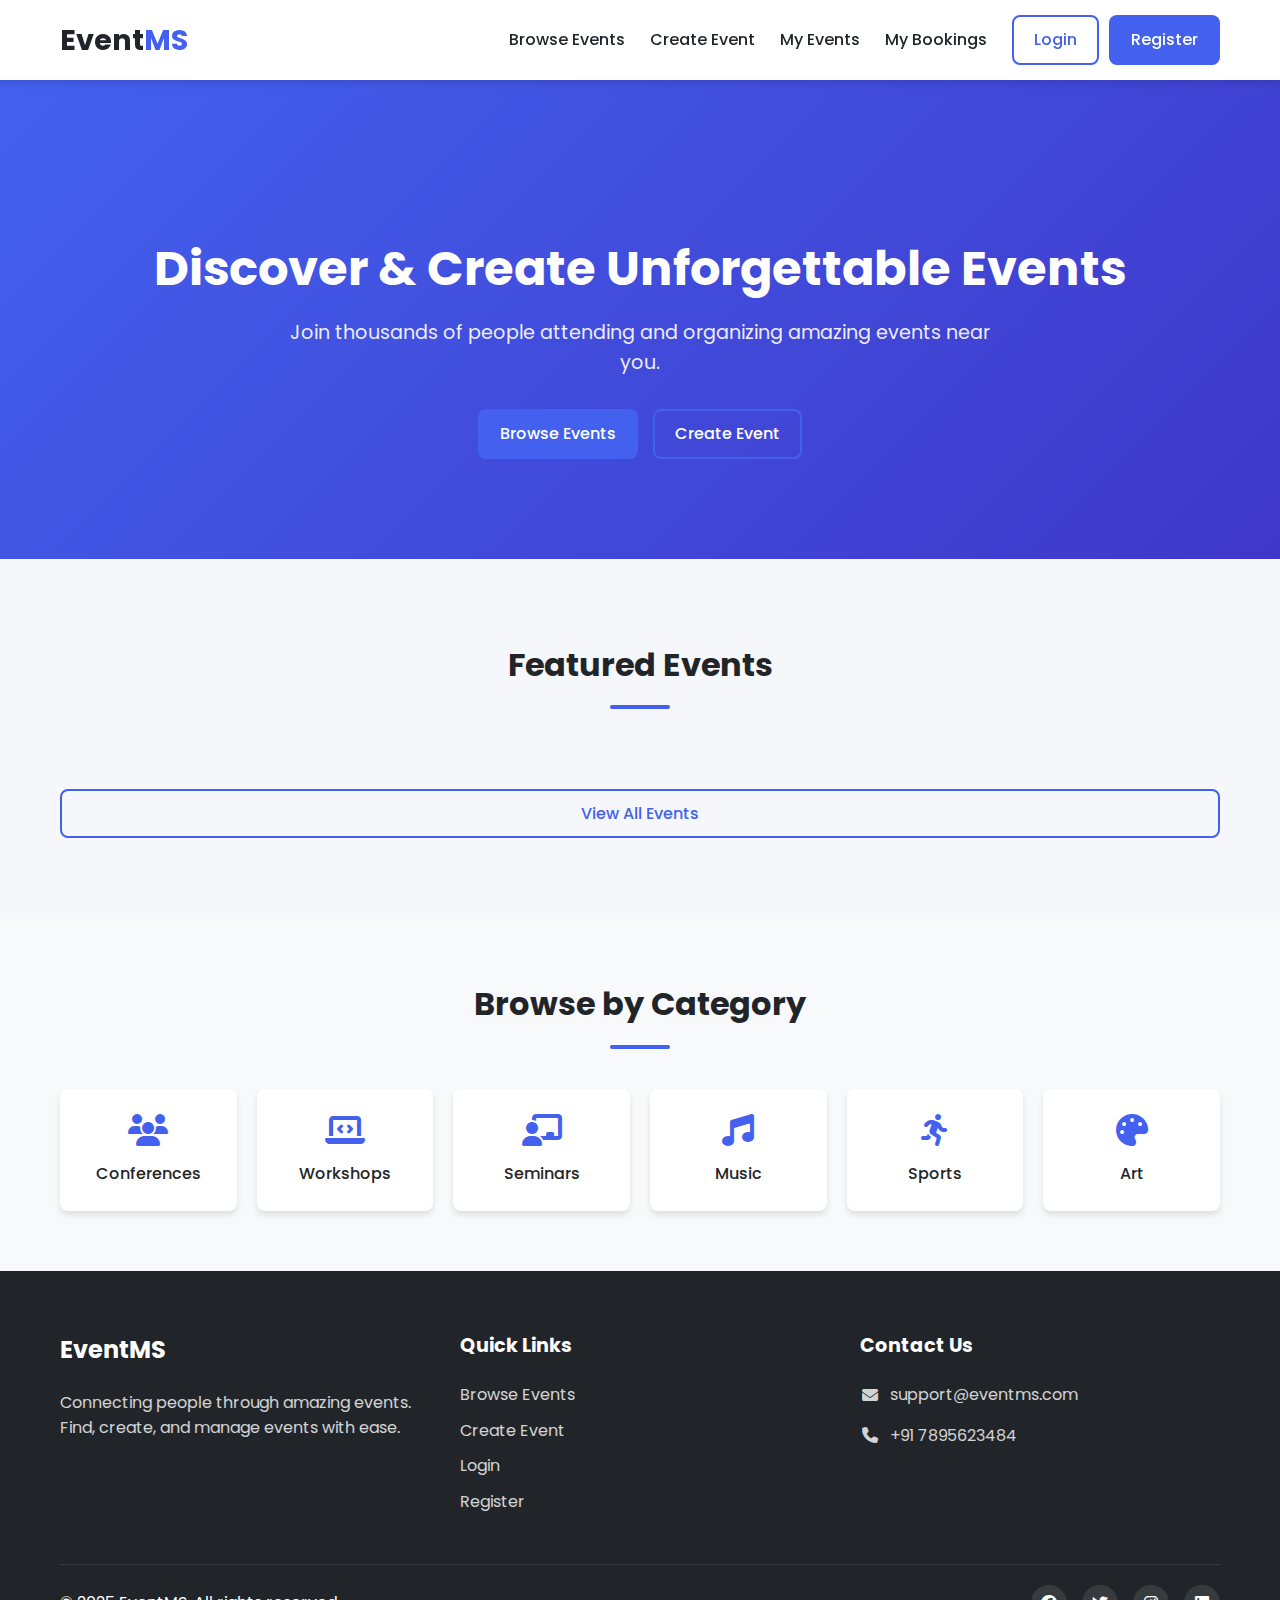
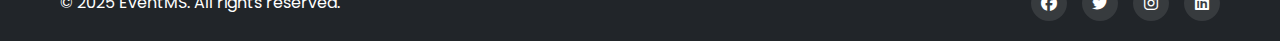
<file: frontend/index.html>
<!DOCTYPE html>
<html lang="en">
  <head>
    <meta charset="UTF-8" />
    <meta name="viewport" content="width=device-width, initial-scale=1.0" />
    <title>EventMS - Discover Amazing Events</title>
    <link
      rel="stylesheet"
      href="https://cdnjs.cloudflare.com/ajax/libs/font-awesome/6.4.0/css/all.min.css"
    />
    <link
      href="https://fonts.googleapis.com/css2?family=Poppins:wght@300;400;500;600;700&display=swap"
      rel="stylesheet"
    />
    <link rel="stylesheet" href="./assests/css/style.css" />
  </head>
  <body>
    <!-- Navigation -->
    <nav class="navbar">
      <div class="container">
        <a href="./index.html" class="logo">Event<span>MS</span></a>
        <div class="nav-links">
          <a href="./events.html">Browse Events</a>
          <a href="create-event.html">Create Event</a>
          <a href="my-events.html">My Events</a>
          <a href="my-bookings.html">My Bookings</a>
          <div class="auth-buttons">
            <a href="login.html" class="btn btn-outline">Login</a>
            <a href="register.html" class="btn btn-primary">Register</a>
          </div>
          <div class="user-dropdown hidden">
            <button class="user-profile">
              <i class="fa-duotone fa-solid fa-user" id="user-avatar"></i>
              <span id="user-name"></span>
              <i class="fas fa-chevron-down"></i>
            </button>
            <div class="dropdown-menu">
              <a href="my-bookings.html">My Bookings</a>
              <a href="my-events.html">My Events</a>
              <a href="#" id="logout-btn">Logout</a>
            </div>
          </div>
        </div>
        <button class="hamburger">
          <i class="fas fa-bars"></i>
        </button>
      </div>
    </nav>

    <!-- Hero Section -->
    <header class="hero">
      <div class="container">
        <div class="hero-content">
          <h1>Discover & Create Unforgettable Events</h1>
          <p>
            Join thousands of people attending and organizing amazing events
            near you.
          </p>
          <div class="hero-buttons">
            <a href="events.html" class="btn btn-primary">Browse Events</a>
            <a href="create-event.html" class="btn btn-outline1"
              >Create Event</a
            >
          </div>
        </div>
      </div>
    </header>

    <!-- Featured Events -->
    <section class="featured-events">
      <div class="container">
        <h2>Featured Events</h2>
        <div class="events-grid" id="featured-events">
          <!-- loaded via JavaScript -->
        </div>
        <a href="events.html" class="btn btn-outline view-all"
          >View All Events</a
        >
      </div>
    </section>

    <!-- Categories -->
    <section class="categories">
      <div class="container">
        <h2>Browse by Category</h2>
        <div class="categories-grid">
          <a href="events.html?category=CONFERENCE" class="category-card">
            <i class="fas fa-users"></i>
            <h3>Conferences</h3>
          </a>
          <a href="events.html?category=WORKSHOP" class="category-card">
            <i class="fas fa-laptop-code"></i>
            <h3>Workshops</h3>
          </a>
          <a href="events.html?category=SEMINAR" class="category-card">
            <i class="fas fa-chalkboard-teacher"></i>
            <h3>Seminars</h3>
          </a>
          <a href="events.html?category=MUSIC" class="category-card">
            <i class="fas fa-music"></i>
            <h3>Music</h3>
          </a>
          <a href="events.html?category=SPORTS" class="category-card">
            <i class="fas fa-running"></i>
            <h3>Sports</h3>
          </a>
          <a href="events.html?category=ART" class="category-card">
            <i class="fas fa-palette"></i>
            <h3>Art</h3>
          </a>
        </div>
      </div>
    </section>

    <!-- Footer -->
    <footer class="footer">
      <div class="container">
        <div class="footer-content">
          <div class="footer-about">
            <h3>EventMS</h3>
            <p>
              Connecting people through amazing events. Find, create, and manage
              events with ease.
            </p>
          </div>
          <div class="footer-links">
            <h3>Quick Links</h3>
            <ul>
              <li><a href="./events.html">Browse Events</a></li>
              <li><a href="./create-event.html">Create Event</a></li>
              <li><a href="./login.html">Login</a></li>
              <li><a href="./register.html">Register</a></li>
            </ul>
          </div>
          <div class="footer-contact">
            <h3>Contact Us</h3>
            <ul>
              <li><i class="fas fa-envelope"></i> support@eventms.com</li>
              <li><i class="fas fa-phone"></i> +91 7895623484</li>
            </ul>
          </div>
        </div>
        <div class="footer-bottom">
          <p>&copy; 2025 EventMS. All rights reserved.</p>
          <div class="social-links">
            <a href="#"><i class="fab fa-facebook"></i></a>
            <a href="#"><i class="fab fa-twitter"></i></a>
            <a href="#"><i class="fab fa-instagram"></i></a>
            <a href="#"><i class="fab fa-linkedin"></i></a>
          </div>
        </div>
      </div>
    </footer>

    <script src="./assests/js/main.js"></script>
    <script src="./assests/js/auth.js"></script>
  </body>
</html>
</file>
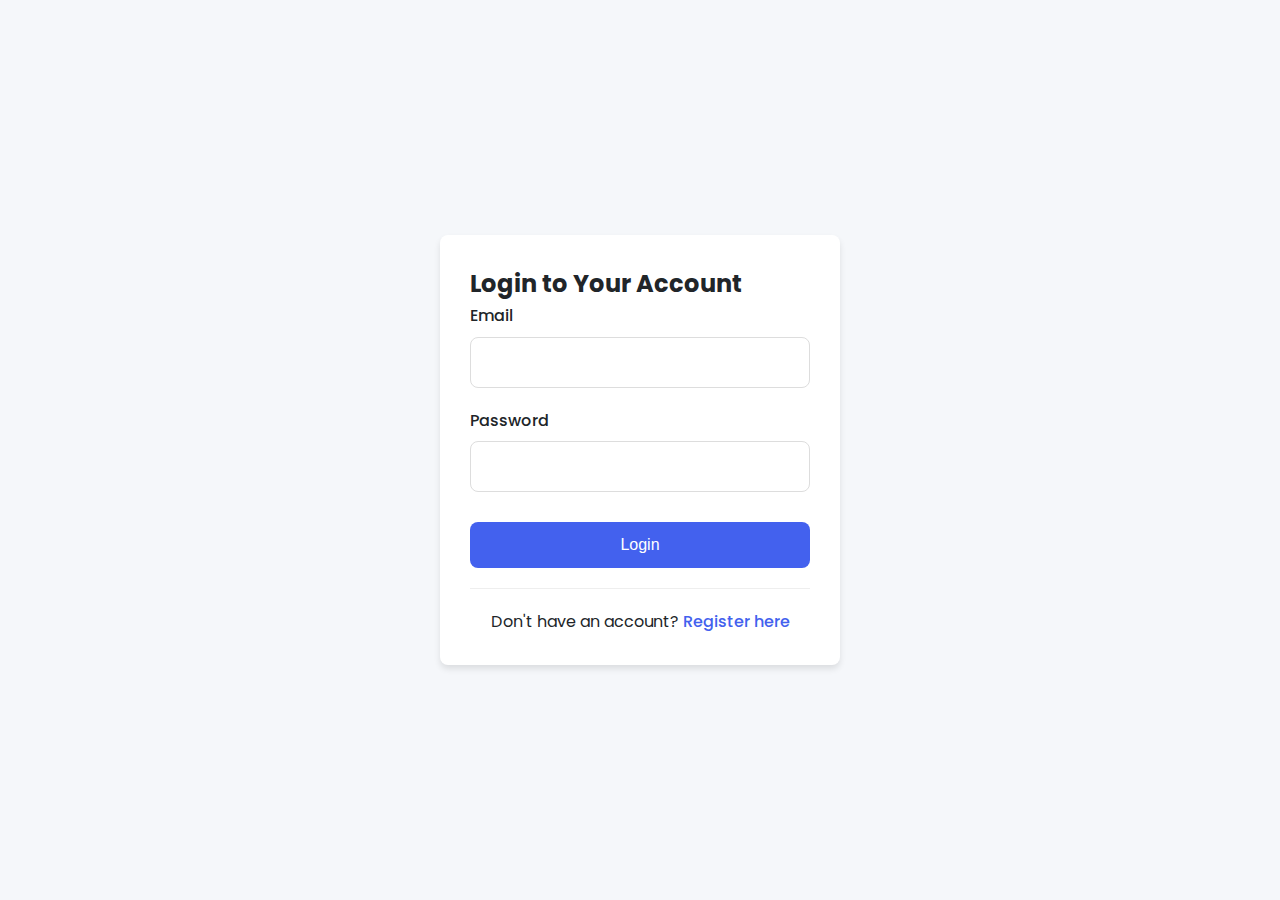
<file: frontend/edit-event.html>
<!DOCTYPE html>
<html lang="en">
  <head>
    <meta charset="UTF-8" />
    <meta name="viewport" content="width=device-width, initial-scale=1.0" />
    <title>Edit Event</title>
    <link rel="stylesheet" href="./assests/css/style.css" />
    <link rel="stylesheet" href="./assests/css/edit-event.css" />
  </head>
  <body>
    <div class="container">
      <h1>Edit Event</h1>
      <form id="editEventForm">
        <div class="form-group">
          <label for="eventTitle">Event Title*</label>
          <input type="text" id="eventTitle" name="title" required />
          <div id="titleError" class="error"></div>
        </div>

        <div class="form-group">
          <label for="eventDescription">Description*</label>
          <textarea
            id="eventDescription"
            name="description"
            rows="4"
            required
          ></textarea>
          <div id="descriptionError" class="error"></div>
        </div>

        <div class="form-group">
          <label for="eventCategory">Category*</label>
          <select id="eventCategory" name="category" required>
            <option value="">Select a category</option>
            <option value="CONCERT">Concert</option>
            <option value="CONFERENCE">Conference</option>
            <option value="WORKSHOP">Workshop</option>
            <option value="SPORTS">Sports</option>
            <option value="OTHER">Other</option>
          </select>
          <div id="categoryError" class="error"></div>
        </div>

        <div class="form-group">
          <label for="eventDateTime">Date and Time*</label>
          <input
            type="datetime-local"
            id="eventDateTime"
            name="dateTime"
            required
          />
          <div id="dateTimeError" class="error"></div>
        </div>

        <div class="form-group">
          <label for="eventLocation">Location*</label>
          <input type="text" id="eventLocation" name="location" required />
          <div id="locationError" class="error"></div>
        </div>

        <div class="form-group">
          <label for="eventMaxSlots">Maximum Attendees*</label>
          <input
            type="number"
            id="eventMaxSlots"
            name="maxSlots"
            min="1"
            required
          />
          <div id="maxSlotsError" class="error"></div>
        </div>

        <div class="form-actions">
          <button type="submit" id="submitBtn">Update Event</button>
          <button type="button" id="cancelBtn" class="cancel-button">
            Cancel
          </button>
        </div>
      </form>
    </div>

    <script src="./assests/js/edit-event.js"></script>
  </body>
</html>
</file>
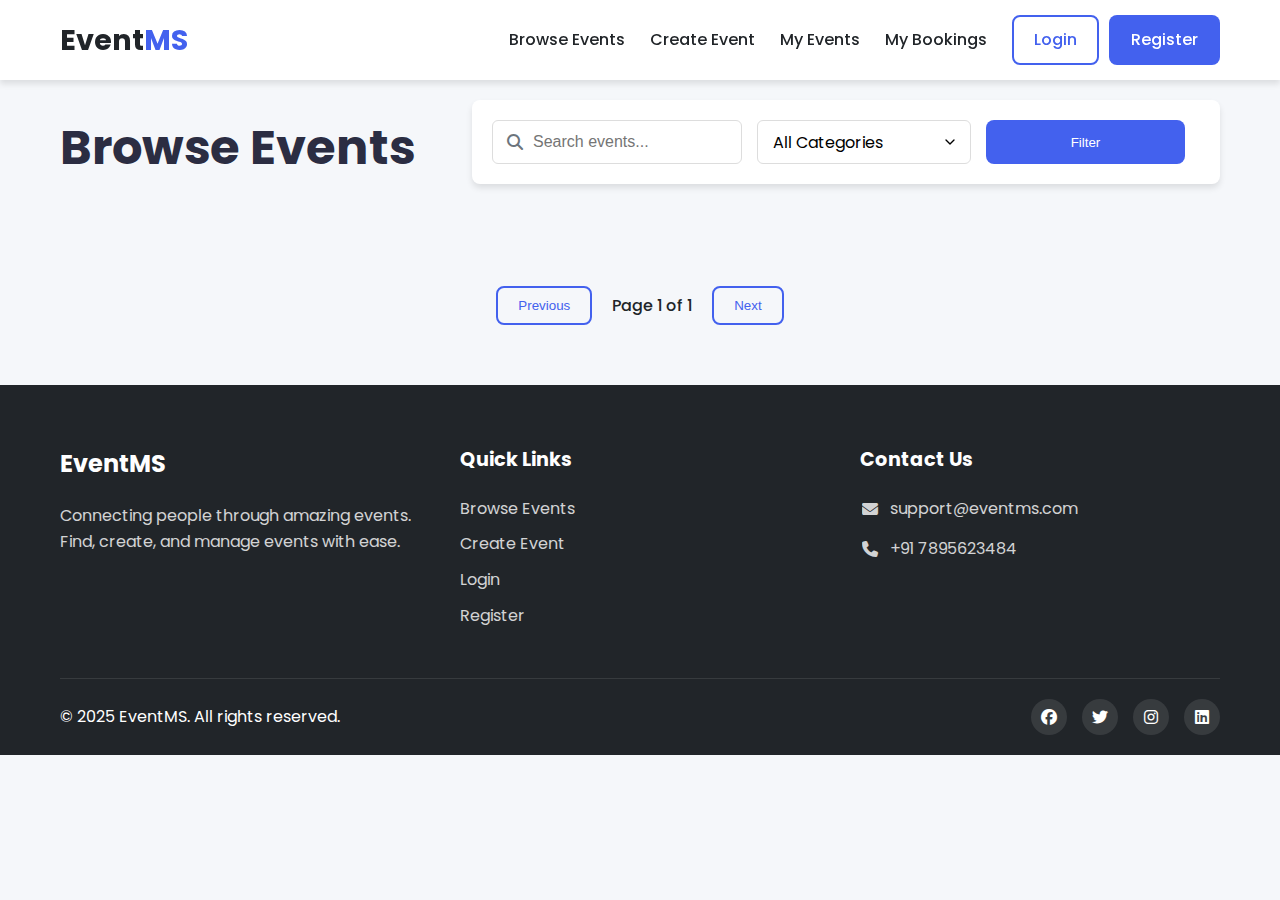
<file: frontend/event-detail.html>
<!DOCTYPE html>
<html lang="en">
  <head>
    <meta charset="UTF-8" />
    <meta name="viewport" content="width=device-width, initial-scale=1.0" />
    <title>Event Details - EventMS</title>
    <link
      rel="stylesheet"
      href="https://cdnjs.cloudflare.com/ajax/libs/font-awesome/6.4.0/css/all.min.css"
    />
    <link
      href="https://fonts.googleapis.com/css2?family=Poppins:wght@300;400;500;600;700&display=swap"
      rel="stylesheet"
    />
    <link rel="stylesheet" href="./assests/css/style.css" />
  </head>
  <body>
    <!-- Navigation -->
    <nav class="navbar">
      <div class="container">
        <a href="index.html" class="logo">Event<span>MS</span></a>
        <div class="nav-links">
          <a href="events.html">Browse Events</a>
          <a href="create-event.html">Create Event</a>
          <a href="my-events.html">My Events</a>
          <a href="my-bookings.html">My Bookings</a>
          <div class="auth-buttons">
            <a href="login.html" class="btn btn-outline">Login</a>
            <a href="register.html" class="btn btn-primary">Register</a>
          </div>
          <div class="user-dropdown hidden">
            <button class="user-profile">
              <i class="fa-duotone fa-solid fa-user" id="user-avatar"></i>
              <span id="user-name"></span>
              <i class="fas fa-chevron-down"></i>
            </button>
            <div class="dropdown-menu">
              <a href="my-bookings.html">My Bookings</a>
              <a href="my-events.html">My Events</a>
              <a href="#" id="logout-btn">Logout</a>
            </div>
          </div>
        </div>
        <button class="hamburger">
          <i class="fas fa-bars"></i>
        </button>
      </div>
    </nav>

    <!-- Event Detail Section -->
    <section class="event-detail">
      <div class="container">
        <div class="event-header">
          <div class="event-image">
            <img
              src="./assests/images/event.png"
              alt="Event"
              id="event-detail-image"
            />
          </div>
          <div class="event-actions">
            <div class="event-meta">
              <span class="event-category" id="event-category">Conference</span>
              <span class="event-slots" id="event-slots">
                <i class="fas fa-users"></i>
                25/50
              </span>
            </div>
            <div class="event-date" id="event-date">
              <i class="far fa-calendar-alt"></i>
              June 15, 2023
            </div>
            <button class="btn btn-primary btn-block" id="book-btn">
              Book Now
            </button>
            <button
              class="btn btn-outline btn-block"
              id="cancel-booking-btn"
              style="display: none"
            >
              Cancel Booking
            </button>
            <div class="organizer-info" id="organizer-info">
              <h4>Organized by</h4>
              <div class="organizer">
                <!-- <img src="assets/images/default-avatar.jpg" alt="Organizer" /> -->
                <i class="fa-solid fa-user"></i>
                <span id="organizer-name">John Doe</span>
              </div>
            </div>
          </div>
        </div>

        <div class="event-content">
          <h1 id="event-title">Tech Conference 2023</h1>
          <div class="event-description" id="event-description">
            <p>-------------------------------------------------</p>
          </div>

          <div class="event-map">
            <h3>Location</h3>
            <div
              id="map"
              style="
                height: 300px;
                background-color: #eee;
                border-radius: var(--border-radius);
                margin-top: 15px;
              "
            ></div>
          </div>
        </div>
      </div>
    </section>

    <!-- Footer -->
    <footer class="footer">
      <div class="container">
        <div class="footer-content">
          <div class="footer-about">
            <h3>EventMS</h3>
            <p>
              Connecting people through amazing events. Find, create, and manage
              events with ease.
            </p>
          </div>
          <div class="footer-links">
            <h3>Quick Links</h3>
            <ul>
              <li><a href="events.html">Browse Events</a></li>
              <li><a href="create-event.html">Create Event</a></li>
              <li><a href="login.html">Login</a></li>
              <li><a href="register.html">Register</a></li>
            </ul>
          </div>
          <div class="footer-contact">
            <h3>Contact Us</h3>
            <ul>
              <li><i class="fas fa-envelope"></i> support@eventms.com</li>
              <li><i class="fas fa-phone"></i> +91 7895623484</li>
            </ul>
          </div>
        </div>
        <div class="footer-bottom">
          <p>&copy; 2025 EventMS. All rights reserved.</p>
          <div class="social-links">
            <a href="#"><i class="fab fa-facebook"></i></a>
            <a href="#"><i class="fab fa-twitter"></i></a>
            <a href="#"><i class="fab fa-instagram"></i></a>
            <a href="#"><i class="fab fa-linkedin"></i></a>
          </div>
        </div>
      </div>
    </footer>

    <script src="./assests/js/main.js"></script>
    <script src="./assests/js/event-detail.js"></script>
    <!-- Include Mapbox GL JS for maps -->
    <script src="https://api.mapbox.com/mapbox-gl-js/v2.9.1/mapbox-gl.js"></script>
    <link
      href="https://api.mapbox.com/mapbox-gl-js/v2.9.1/mapbox-gl.css"
      rel="stylesheet"
    />
  </body>
</html>
</file>
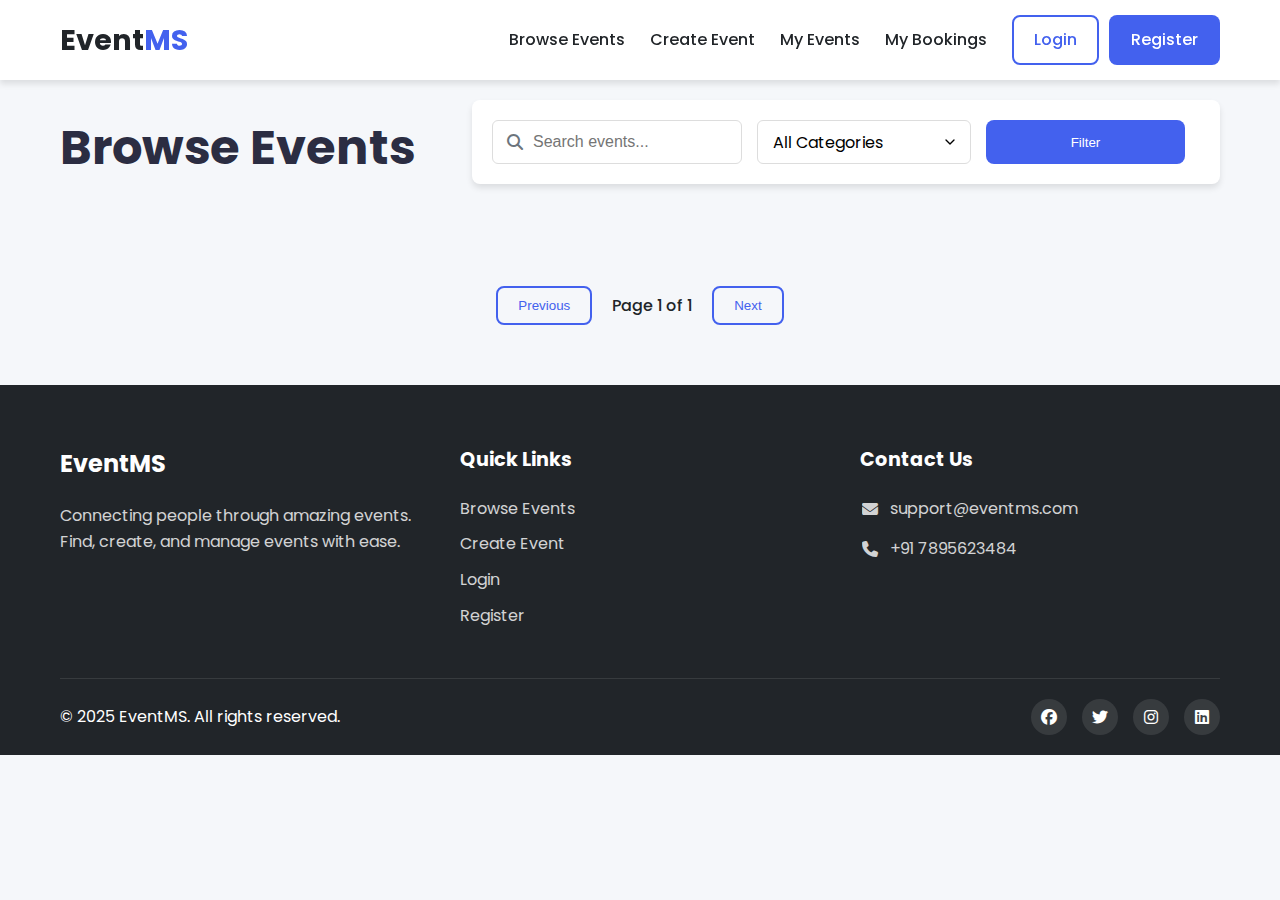
<file: frontend/events.html>
<!DOCTYPE html>
<html lang="en">
  <head>
    <meta charset="UTF-8" />
    <meta name="viewport" content="width=device-width, initial-scale=1.0" />
    <title>Browse Events - EventMS</title>
    <link
      rel="stylesheet"
      href="https://cdnjs.cloudflare.com/ajax/libs/font-awesome/6.4.0/css/all.min.css"
    />
    <link
      href="https://fonts.googleapis.com/css2?family=Poppins:wght@300;400;500;600;700&display=swap"
      rel="stylesheet"
    />
    <link rel="stylesheet" href="./assests/css/events.css" />
    <link rel="stylesheet" href="./assests/css/style.css    " />
  </head>
  <body>
    <!-- Navigation -->
    <nav class="navbar">
      <div class="container">
        <a href="index.html" class="logo">Event<span>MS</span></a>
        <div class="nav-links">
          <a href="events.html">Browse Events</a>
          <a href="create-event.html">Create Event</a>
          <a href="my-events.html">My Events</a>
          <a href="my-bookings.html">My Bookings</a>
          <div class="auth-buttons">
            <a href="login.html" class="btn btn-outline">Login</a>
            <a href="register.html" class="btn btn-primary">Register</a>
          </div>
          <div class="user-dropdown hidden">
            <button class="user-profile">
              <i class="fa-duotone fa-solid fa-user" id="user-avatar"></i>
              <span id="user-name"></span>
              <i class="fas fa-chevron-down"></i>
            </button>
            <div class="dropdown-menu">
              <a href="my-bookings.html">My Bookings</a>
              <a href="my-events.html">My Events</a>
              <a href="#" id="logout-btn">Logout</a>
            </div>
          </div>
        </div>
        <button class="hamburger">
          <i class="fas fa-bars"></i>
        </button>
      </div>
    </nav>

    <!-- Events Section -->
    <section class="events-page">
      <div class="container">
        <div class="page-header">
          <h1>Browse Events</h1>
          <div class="search-filter">
            <form id="search-form" class="horizontal-form">
              <div class="form-row">
                <div class="search-wrapper">
                  <i class="fas fa-search"></i>
                  <input
                    type="text"
                    placeholder="Search events..."
                    id="search-query"
                    class="search-input"
                  />
                </div>

                <div class="select-wrapper">
                  <select id="category-filter">
                    <option value="">All Categories</option>
                    <option value="CONFERENCE">Conference</option>
                    <option value="WORKSHOP">Workshop</option>
                    <option value="SEMINAR">Seminar</option>
                    <option value="MUSIC">Music</option>
                    <option value="SPORTS">Sports</option>
                    <option value="ART">Art</option>
                  </select>
                </div>

                <!-- <input type="date" id="date-filter" /> -->

                <button type="submit" class="btn btn-primary filter-btn">
                  Filter
                </button>
              </div>
            </form>
          </div>
        </div>

        <div class="error-message" style="display: none">
          Failed to load events: 404
        </div>

        <div class="events-grid" id="events-grid">
          <!-- Events will be loaded here via JavaScript -->
        </div>

        <div class="pagination">
          <button id="prev-page" class="btn btn-outline" disabled>
            Previous
          </button>
          <span id="page-info">Page 1 of 1</span>
          <button id="next-page" class="btn btn-outline" disabled>Next</button>
        </div>
      </div>
    </section>

    <!-- Footer -->
    <footer class="footer">
      <div class="container">
        <div class="footer-content">
          <div class="footer-about">
            <h3>EventMS</h3>
            <p>
              Connecting people through amazing events. Find, create, and manage
              events with ease.
            </p>
          </div>
          <div class="footer-links">
            <h3>Quick Links</h3>
            <ul>
              <li><a href="events.html">Browse Events</a></li>
              <li><a href="create-event.html">Create Event</a></li>
              <li><a href="login.html">Login</a></li>
              <li><a href="register.html">Register</a></li>
            </ul>
          </div>
          <div class="footer-contact">
            <h3>Contact Us</h3>
            <ul>
              <li><i class="fas fa-envelope"></i> support@eventms.com</li>
              <li><i class="fas fa-phone"></i> +91 7895623484</li>
            </ul>
          </div>
        </div>
        <div class="footer-bottom">
          <p>&copy; 2025 EventMS. All rights reserved.</p>
          <div class="social-links">
            <a href="#"><i class="fab fa-facebook"></i></a>
            <a href="#"><i class="fab fa-twitter"></i></a>
            <a href="#"><i class="fab fa-instagram"></i></a>
            <a href="#"><i class="fab fa-linkedin"></i></a>
          </div>
        </div>
      </div>
    </footer>

    <script src="./assests/js/main.js"></script>
    <script src="./assests/js/events.js"></script>
  </body>
</html>
</file>
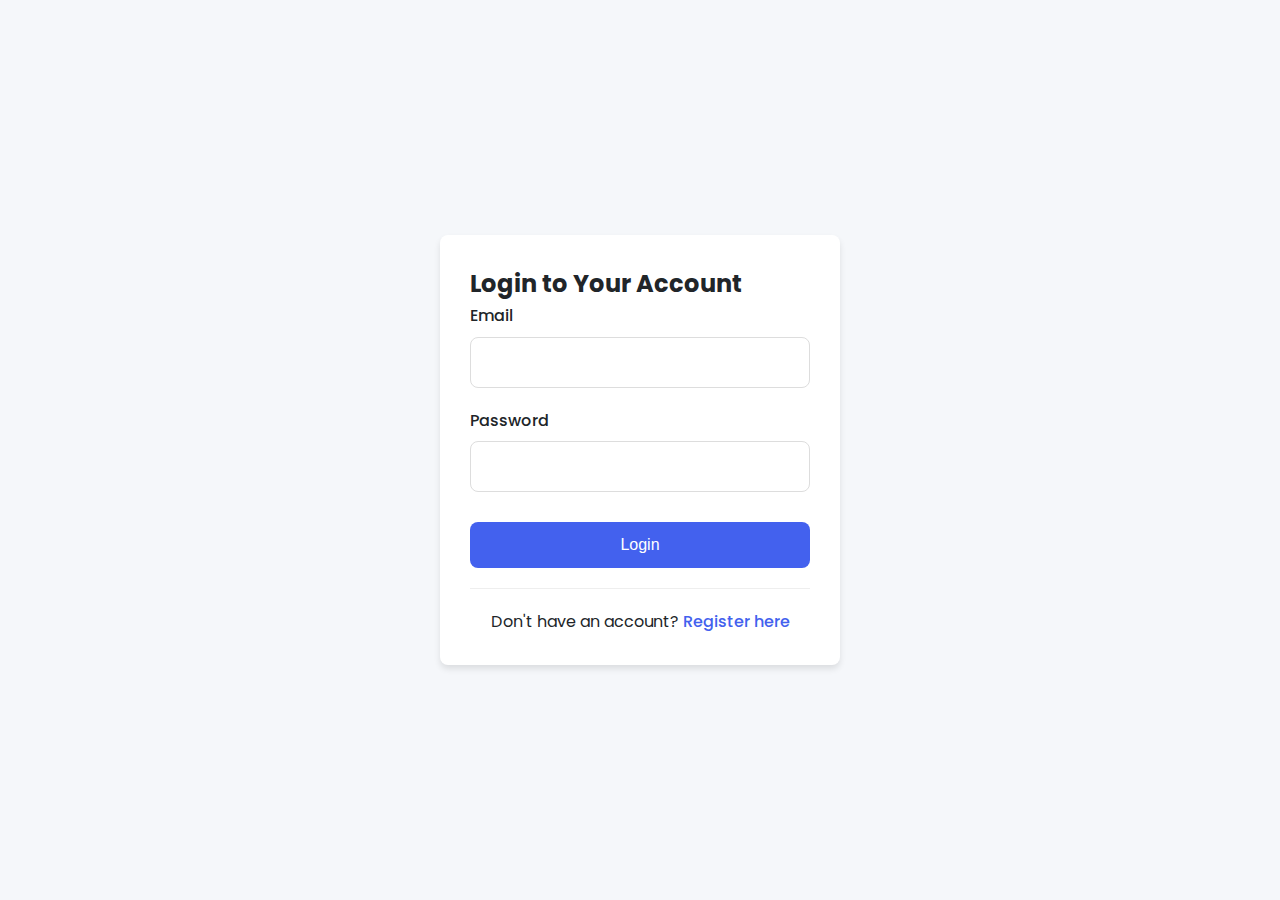
<file: frontend/login.html>
<!-- login.html -->
<!DOCTYPE html>
<html lang="en">
  <head>
    <meta charset="UTF-8" />
    <meta name="viewport" content="width=device-width, initial-scale=1.0" />
    <title>Login - EventMS</title>
    <link
      rel="stylesheet"
      href="https://cdnjs.cloudflare.com/ajax/libs/font-awesome/6.4.0/css/all.min.css"
    />
    <link
      href="https://fonts.googleapis.com/css2?family=Poppins:wght@300;400;500;600;700&display=swap"
      rel="stylesheet"
    />
    <link rel="stylesheet" href="./assests/css/style.css" />
  </head>
  <body>
    <div class="auth-container">
      <form id="login-form" class="auth-form">
        <h2>Login to Your Account</h2>

        <div class="form-group">
          <label for="login-email">Email</label>
          <input type="email" id="login-email" required />
        </div>

        <div class="form-group">
          <label for="login-password">Password</label>
          <input type="password" id="login-password" required />
        </div>

        <button type="submit" id="login-btn" class="btn btn-primary btn-block">
          <span id="login-btn-text">Login</span>
          <span id="login-spinner" class="spinner hidden"
            ><i class="fas fa-spinner fa-spin"></i
          ></span>
        </button>

        <div class="auth-footer">
          <p>
            Don't have an account? <a href="register.html">Register here</a>
          </p>
        </div>
      </form>
    </div>

    <script src="./assests/js/auth.js"></script>
    <script src="./assests/js/main.js"></script>
  </body>
</html>
</file>
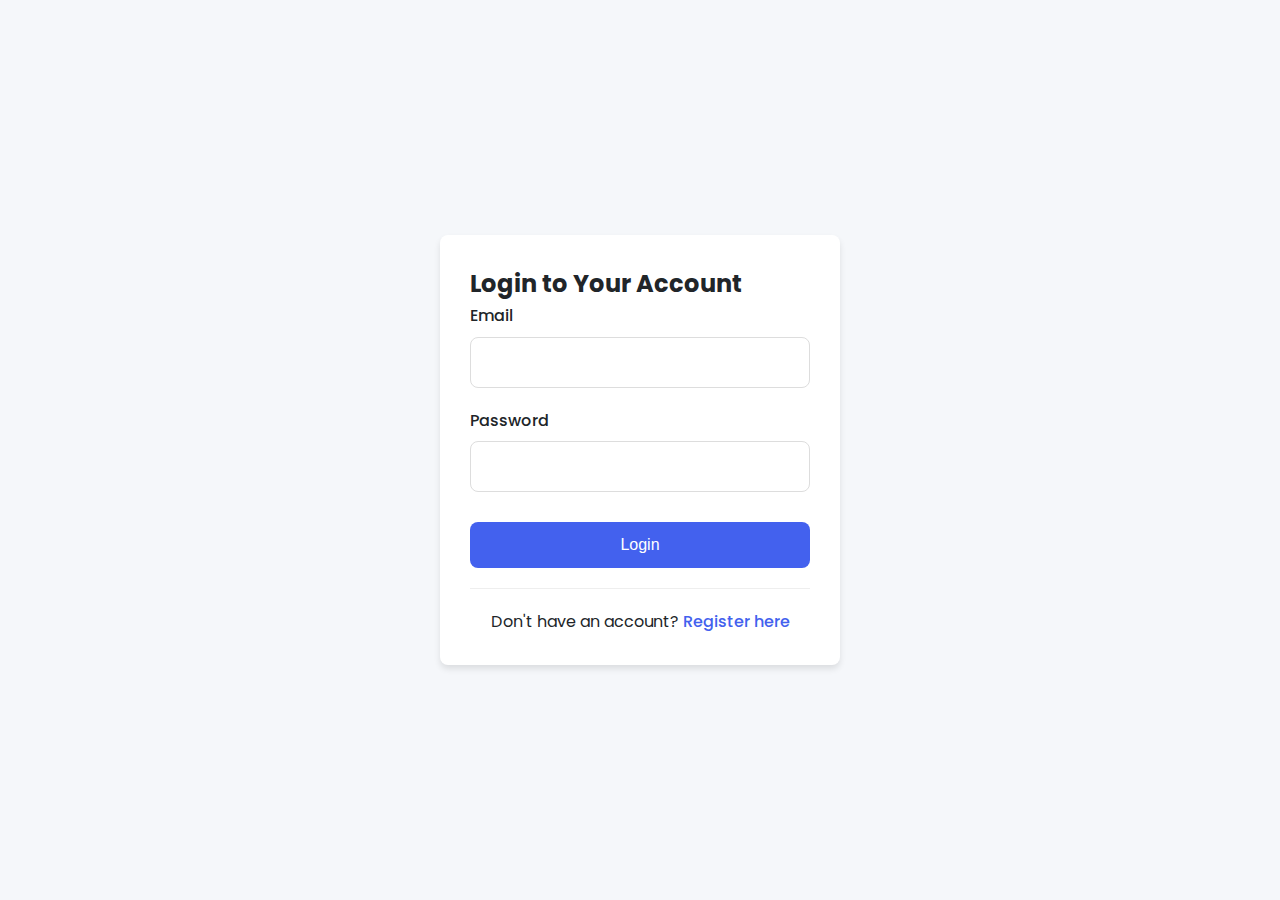
<file: frontend/my-bookings.html>
<!DOCTYPE html>
<html lang="en">
  <head>
    <meta charset="UTF-8" />
    <meta name="viewport" content="width=device-width, initial-scale=1.0" />
    <title>My Bookings - EventMS</title>
    <link
      rel="stylesheet"
      href="https://cdnjs.cloudflare.com/ajax/libs/font-awesome/6.4.0/css/all.min.css"
    />
    <link
      href="https://fonts.googleapis.com/css2?family=Poppins:wght@300;400;500;600;700&display=swap"
      rel="stylesheet"
    />
    <link rel="stylesheet" href="./assests/css/style.css" />
  </head>
  <body>
    <!-- Navigation -->
    <nav class="navbar">
      <div class="container">
        <a href="index.html" class="logo">Event<span>MS</span></a>
        <div class="nav-links">
          <a href="events.html">Browse Events</a>
          <a href="create-event.html">Create Event</a>
          <a href="my-events.html">My Events</a>
          <a href="my-bookings.html">My Bookings</a>
          <div class="auth-buttons">
            <a href="login.html" class="btn btn-outline">Login</a>
            <a href="register.html" class="btn btn-primary">Register</a>
          </div>
          <div class="user-dropdown hidden">
            <button class="user-profile">
              <i class="fa-duotone fa-solid fa-user" id="user-avatar"></i>
              <span id="user-name"></span>
              <i class="fas fa-chevron-down"></i>
            </button>
            <div class="dropdown-menu">
              <a href="my-bookings.html">My Bookings</a>
              <a href="my-events.html">My Events</a>
              <a href="#" id="logout-btn">Logout</a>
            </div>
          </div>
        </div>
        <button class="hamburger">
          <i class="fas fa-bars"></i>
        </button>
      </div>
    </nav>

    <!-- My Bookings Section -->
    <section class="my-bookings">
      <div class="container">
        <div class="page-header">
          <h1>My Bookings</h1>
          <a href="events.html" class="btn btn-primary">Browse Events</a>
        </div>

        <div class="bookings-tabs">
          <button class="tab-btn active" data-tab="upcoming">Upcoming</button>
          <button class="tab-btn" data-tab="past">Past</button>
          <button class="tab-btn" data-tab="cancelled">Cancelled</button>
        </div>

        <div class="bookings-list" id="upcoming-bookings">
          <!-- Upcoming bookings will be loaded here -->
        </div>

        <div class="bookings-list hidden" id="past-bookings">
          <!-- Past bookings will be loaded here -->
        </div>

        <div class="bookings-list hidden" id="cancelled-bookings">
          <!-- Cancelled bookings will be loaded here -->
        </div>

        <div class="no-bookings hidden" id="no-bookings">
          <i class="far fa-calendar-times"></i>
          <h3>No bookings found</h3>
          <p>You haven't booked any events yet.</p>
          <a href="events.html" class="btn btn-primary">Browse Events</a>
        </div>
      </div>
    </section>

    <!-- Footer -->
    <footer class="footer">
      <div class="container">
        <div class="footer-content">
          <div class="footer-about">
            <h3>EventMS</h3>
            <p>
              Connecting people through amazing events. Find, create, and manage
              events with ease.
            </p>
          </div>
          <div class="footer-links">
            <h3>Quick Links</h3>
            <ul>
              <li><a href="events.html">Browse Events</a></li>
              <li><a href="create-event.html">Create Event</a></li>
              <li><a href="login.html">Login</a></li>
              <li><a href="register.html">Register</a></li>
            </ul>
          </div>
          <div class="footer-contact">
            <h3>Contact Us</h3>
            <ul>
              <li><i class="fas fa-envelope"></i> support@eventms.com</li>
              <li><i class="fas fa-phone"></i> +1 (555) 123-4567</li>
            </ul>
          </div>
        </div>
        <div class="footer-bottom">
          <p>&copy; 2025 EventMS. All rights reserved.</p>
          <div class="social-links">
            <a href="#"><i class="fab fa-facebook"></i></a>
            <a href="#"><i class="fab fa-twitter"></i></a>
            <a href="#"><i class="fab fa-instagram"></i></a>
            <a href="#"><i class="fab fa-linkedin"></i></a>
          </div>
        </div>
      </div>
    </footer>

    <script src="./assests/js/main.js"></script>
    <script src="./assests/js/bookings.js"></script>
  </body>
</html>
</file>
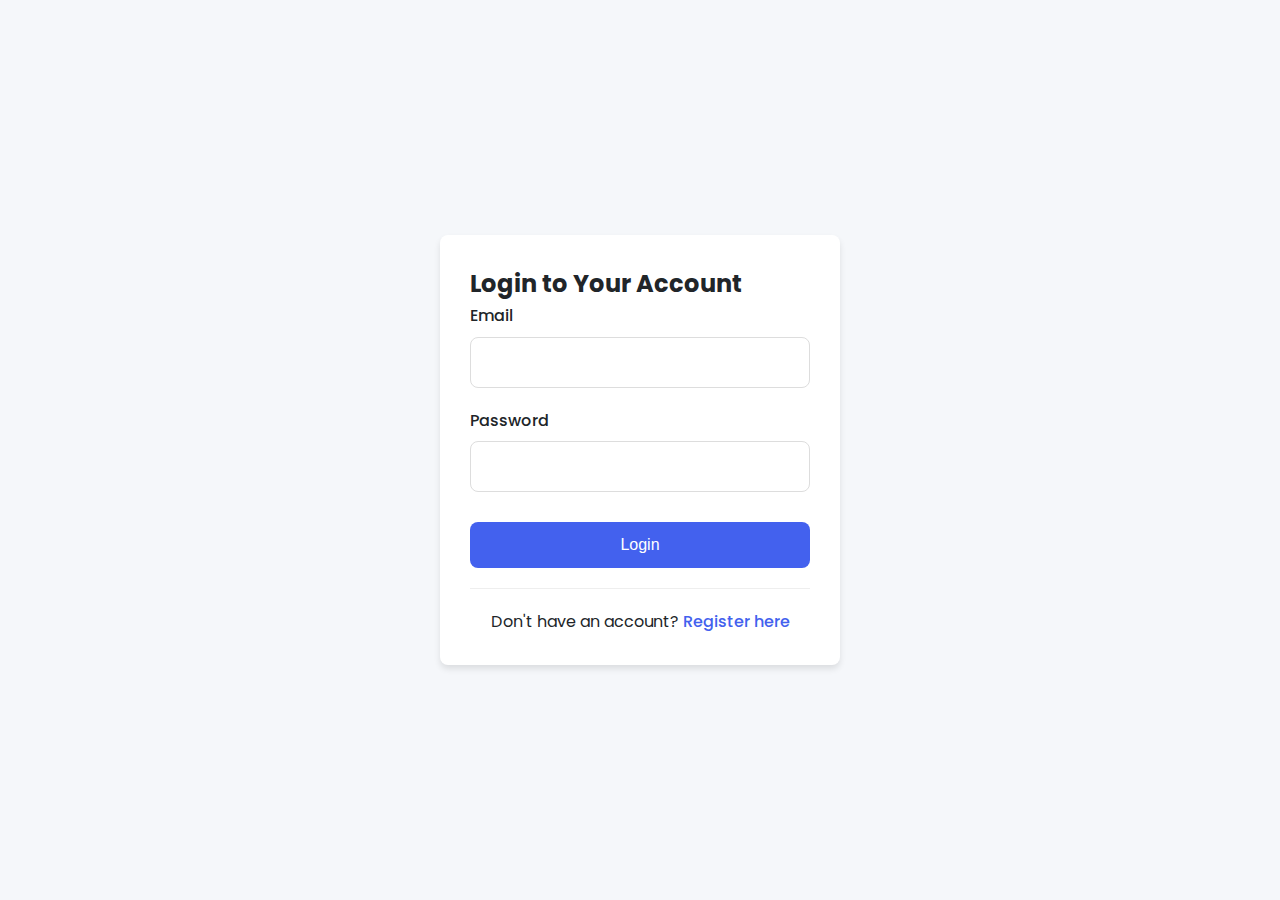
<file: frontend/my-events.html>
<!DOCTYPE html>
<html lang="en">
  <head>
    <meta charset="UTF-8" />
    <meta name="viewport" content="width=device-width, initial-scale=1.0" />
    <title>My Events - EventMS</title>
    <link
      rel="stylesheet"
      href="https://cdnjs.cloudflare.com/ajax/libs/font-awesome/6.4.0/css/all.min.css"
    />
    <link
      href="https://fonts.googleapis.com/css2?family=Poppins:wght@300;400;500;600;700&display=swap"
      rel="stylesheet"
    />
    <link rel="stylesheet" href="./assests/css/style.css" />
  </head>
  <body>
    <!-- Navigation -->
    <nav class="navbar">
      <div class="container">
        <a href="index.html" class="logo">Event<span>MS</span></a>
        <div class="nav-links">
          <a href="events.html">Browse Events</a>
          <a href="create-event.html">Create Event</a>
          <a href="my-events.html">My Events</a>
          <a href="my-bookings.html">My Bookings</a>
          <div class="auth-buttons">
            <a href="login.html" class="btn btn-outline">Login</a>
            <a href="register.html" class="btn btn-primary">Register</a>
          </div>
          <div class="user-dropdown hidden">
            <button class="user-profile">
              <i class="fa-duotone fa-solid fa-user" id="user-avatar"></i>
              <span id="user-name"></span>
              <i class="fas fa-chevron-down"></i>
            </button>
            <div class="dropdown-menu">
              <a href="my-bookings.html">My Bookings</a>
              <a href="my-events.html">My Events</a>
              <a href="#" id="logout-btn">Logout</a>
            </div>
          </div>
        </div>
        <button class="hamburger">
          <i class="fas fa-bars"></i>
        </button>
      </div>
    </nav>

    <!-- My Events Section -->
    <section class="my-events">
      <div class="container">
        <div class="page-header">
          <h1>My Events</h1>
          <a href="create-event.html" class="btn btn-primary"
            >Create New Event</a
          >
        </div>

        <div class="events-tabs">
          <button class="tab-btn active" data-tab="upcoming">Upcoming</button>
          <button class="tab-btn" data-tab="past">Past</button>
          <!-- <button class="tab-btn" data-tab="cancelled">Cancelled</button> -->
        </div>

        <div class="events-grid" id="upcoming-events">
          <!-- Upcoming events will be loaded here -->
        </div>

        <div class="events-grid hidden" id="past-events">
          <!-- Past events will be loaded here -->
        </div>

        <div class="events-grid hidden" id="cancelled-events">
          <!-- Cancelled events will be loaded here -->
        </div>

        <div class="no-events hidden" id="no-events">
          <i class="far fa-calendar-times"></i>
          <h3>No events found</h3>
          <p>You haven't created any events yet.</p>
          <a href="create-event.html" class="btn btn-primary"
            >Create Your First Event</a
          >
        </div>
      </div>
    </section>

    <!-- Footer -->
    <footer class="footer">
      <div class="container">
        <div class="footer-content">
          <div class="footer-about">
            <h3>EventMS</h3>
            <p>
              Connecting people through amazing events. Find, create, and manage
              events with ease.
            </p>
          </div>
          <div class="footer-links">
            <h3>Quick Links</h3>
            <ul>
              <li><a href="events.html">Browse Events</a></li>
              <li><a href="create-event.html">Create Event</a></li>
              <li><a href="login.html">Login</a></li>
              <li><a href="register.html">Register</a></li>
            </ul>
          </div>
          <div class="footer-contact">
            <h3>Contact Us</h3>
            <ul>
              <li><i class="fas fa-envelope"></i> support@eventms.com</li>
              <li><i class="fas fa-phone"></i> +91 7895623484</li>
            </ul>
          </div>
        </div>
        <div class="footer-bottom">
          <p>&copy; 2025 EventMS. All rights reserved.</p>
          <div class="social-links">
            <a href="#"><i class="fab fa-facebook"></i></a>
            <a href="#"><i class="fab fa-twitter"></i></a>
            <a href="#"><i class="fab fa-instagram"></i></a>
            <a href="#"><i class="fab fa-linkedin"></i></a>
          </div>
        </div>
      </div>
    </footer>

    <script src="./assests/js/main.js"></script>
    <script src="./assests/js/my-events.js"></script>
  </body>
</html>
</file>
<file: frontend/assests/css/style.css>
/* Base Styles */
:root {
  --primary-color: #4361ee;
  --primary-dark: #3a56d4;
  --secondary-color: #3f37c9;
  --accent-color: #4895ef;
  --light-color: #f8f9fa;
  --dark-color: #212529;
  --gray-color: #6c757d;
  --success-color: #4bb543;
  --danger-color: #ff3333;
  --warning-color: #ffcc00;
  --border-radius: 8px;
  --box-shadow: 0 4px 6px rgba(0, 0, 0, 0.1);
  --transition: all 0.3s ease;
}

* {
  margin: 0;
  padding: 0;
  box-sizing: border-box;
}

body {
  font-family: "Poppins", sans-serif;
  line-height: 1.6;
  color: var(--dark-color);
  background-color: #f5f7fa;
}

.container {
  width: 100%;
  max-width: 1200px;
  margin: 0 auto;
  padding: 0 20px;
}

a {
  text-decoration: none;
  color: inherit;
}

ul {
  list-style: none;
}

img {
  max-width: 100%;
  height: auto;
}

/* Buttons */
.btn {
  display: inline-block;
  padding: 10px 20px;
  border-radius: var(--border-radius);
  font-weight: 500;
  text-align: center;
  cursor: pointer;
  transition: var(--transition);
  border: 2px solid transparent;
}

.btn-primary {
  background-color: var(--primary-color);
  color: white;
}

.btn-primary:hover {
  background-color: #7379ef;
  transform: translateY(-2px);
}

.btn-outline {
  background-color: transparent;
  border-color: var(--primary-color);
  color: var(--primary-color);
}

.btn-outline1 {
  background-color: transparent;
  border-color: var(--primary-color);
  color: white;
}

.btn-outline:hover {
  background-color: var(--primary-color);
  color: white;
  transform: translateY(-2px);
}

.btn-danger {
  background-color: var(--danger-color);
  color: white;
}

.btn-danger:hover {
  background-color: #e60000;
  transform: translateY(-2px);
}

/* Navigation */
.navbar {
  background-color: white;
  box-shadow: var(--box-shadow);
  position: fixed;
  width: 100%;
  top: 0;
  z-index: 1000;
  padding: 15px 0;
}

.navbar .container {
  display: flex;
  justify-content: space-between;
  align-items: center;
}

.logo {
  font-size: 1.8rem;
  font-weight: 700;
  color: var(--dark-color);
}

.logo span {
  color: var(--primary-color);
}

.nav-links {
  display: flex;
  align-items: center;
  gap: 25px;
}

.nav-links a {
  font-weight: 500;
  transition: var(--transition);
}

.nav-links a:hover {
  color: var(grey);
}

.auth-buttons {
  display: flex;
  gap: 10px;
}

.user-dropdown {
  position: relative;
  display: flex;
  align-items: center;
}

.user-profile {
  display: flex;
  align-items: center;
  gap: 8px;
  background: none;
  border: none;
  cursor: pointer;
  font-weight: 500;
}

.user-profile img {
  width: 32px;
  height: 32px;
  border-radius: 50%;
  object-fit: cover;
}

.dropdown-menu {
  position: absolute;
  top: 100%;
  right: 0;
  background-color: white;
  border-radius: var(--border-radius);
  box-shadow: var(--box-shadow);
  padding: 10px 0;
  min-width: 180px;
  opacity: 0;
  visibility: hidden;
  transition: var(--transition);
  z-index: 100;
}

.dropdown-menu a {
  display: block;
  padding: 8px 20px;
  transition: var(--transition);
}

.dropdown-menu a:hover {
  background-color: #f5f5f5;
  color: var(--primary-color);
}

.user-dropdown:hover .dropdown-menu {
  opacity: 1;
  visibility: visible;
}

.hamburger {
  display: none;
  background: none;
  border: none;
  font-size: 1.5rem;
  cursor: pointer;
}

/* Hero Section */
.hero {
  background: linear-gradient(135deg, #4361ee, #3f37c9);
  color: white;
  padding: 180px 0 100px;
  margin-top: 60px;
  text-align: center;
}

.hero-content h1 {
  font-size: 3rem;
  margin-bottom: 20px;
  line-height: 1.2;
}

.hero-content p {
  font-size: 1.2rem;
  max-width: 700px;
  margin: 0 auto 30px;
  opacity: 0.9;
}

.hero-buttons {
  display: flex;
  justify-content: center;
  gap: 15px;
}

/* Featured Events */
.featured-events {
  padding: 80px 0;
}

.featured-events h2 {
  text-align: center;
  margin-bottom: 40px;
  font-size: 2rem;
  position: relative;
}

.featured-events h2::after {
  content: "";
  display: block;
  width: 60px;
  height: 4px;
  background-color: var(--primary-color);
  margin: 15px auto 0;
  border-radius: 2px;
}

.events-grid {
  display: grid;
  grid-template-columns: repeat(auto-fill, minmax(280px, 1fr));
  gap: 25px;
  margin-bottom: 40px;
}

.event-card {
  background-color: white;
  border-radius: var(--border-radius);
  overflow: hidden;
  box-shadow: var(--box-shadow);
  transition: var(--transition);
}

.event-card:hover {
  transform: translateY(-5px);
  box-shadow: 0 10px 20px rgba(0, 0, 0, 0.1);
}

.event-image {
  height: 180px;
  overflow: hidden;
}

.event-image img {
  width: 100%;
  height: 100%;
  object-fit: cover;
  transition: var(--transition);
}

.event-card:hover .event-image img {
  transform: scale(1.05);
}

.event-info {
  padding: 20px;
}

.event-date {
  display: flex;
  align-items: center;
  gap: 8px;
  color: var(--primary-color);
  font-weight: 500;
  margin-bottom: 10px;
}

.event-title {
  font-size: 1.2rem;
  margin-bottom: 10px;
  font-weight: 600;
}

.event-description {
  color: var(--gray-color);
  margin-bottom: 15px;
  display: -webkit-box;
  -webkit-line-clamp: 2;
  -webkit-box-orient: vertical;
  overflow: hidden;
}

.event-meta {
  display: flex;
  justify-content: space-between;
  align-items: center;
  margin-top: 15px;
}

.event-category {
  background-color: #f0f5ff;
  color: var(--primary-color);
  padding: 5px 10px;
  border-radius: 20px;
  font-size: 0.8rem;
  font-weight: 500;
}

.event-slots {
  display: flex;
  align-items: center;
  gap: 5px;
  font-size: 0.9rem;
}

.view-all {
  display: block;
  text-align: center;
  margin-top: 30px;
}

/* Categories */
.categories {
  padding: 60px 0;
  background-color: #f8f9fa;
}

.categories h2 {
  text-align: center;
  margin-bottom: 40px;
  font-size: 2rem;
  position: relative;
}

.categories h2::after {
  content: "";
  display: block;
  width: 60px;
  height: 4px;
  background-color: var(--primary-color);
  margin: 15px auto 0;
  border-radius: 2px;
}

.categories-grid {
  display: grid;
  grid-template-columns: repeat(auto-fill, minmax(150px, 1fr));
  gap: 20px;
}

.category-card {
  background-color: white;
  border-radius: var(--border-radius);
  padding: 25px 15px;
  text-align: center;
  box-shadow: var(--box-shadow);
  transition: var(--transition);
}

.category-card:hover {
  transform: translateY(-5px);
  background-color: var(--primary-color);
  color: white;
}

.category-card i {
  font-size: 2rem;
  margin-bottom: 15px;
  color: var(--primary-color);
}

.category-card:hover i {
  color: white;
}

.category-card h3 {
  font-size: 1rem;
  font-weight: 500;
}

/* Footer */
.footer {
  background-color: var(--dark-color);
  color: white;
  padding: 60px 0 0;
}

.footer-content {
  display: grid;
  grid-template-columns: repeat(auto-fit, minmax(250px, 1fr));
  gap: 40px;
  margin-bottom: 40px;
}

.footer-about h3 {
  font-size: 1.5rem;
  margin-bottom: 20px;
}

.footer-about p {
  opacity: 0.8;
}

.footer-links h3,
.footer-contact h3 {
  font-size: 1.2rem;
  margin-bottom: 20px;
}

.footer-links li {
  margin-bottom: 10px;
}

.footer-links a {
  opacity: 0.8;
  transition: var(--transition);
}

.footer-links a:hover {
  opacity: 1;
  color: var(--accent-color);
}

.footer-contact li {
  display: flex;
  align-items: center;
  gap: 10px;
  margin-bottom: 15px;
  opacity: 0.8;
}

.footer-contact i {
  width: 20px;
  text-align: center;
}

.footer-bottom {
  border-top: 1px solid rgba(255, 255, 255, 0.1);
  padding: 20px 0;
  display: flex;
  justify-content: space-between;
  align-items: center;
}

.social-links {
  display: flex;
  gap: 15px;
}

.social-links a {
  display: flex;
  align-items: center;
  justify-content: center;
  width: 36px;
  height: 36px;
  border-radius: 50%;
  background-color: rgba(255, 255, 255, 0.1);
  transition: var(--transition);
}

.social-links a:hover {
  background-color: var(--primary-color);
  transform: translateY(-3px);
}

/* Responsive Design */
@media (max-width: 992px) {
  .nav-links {
    position: fixed;
    top: 80px;
    left: 0;
    width: 100%;
    background-color: white;
    flex-direction: column;
    padding: 20px;
    box-shadow: 0 10px 15px rgba(0, 0, 0, 0.1);
    transform: translateY(-150%);
    transition: var(--transition);
    z-index: 999;
  }

  .nav-links.active {
    transform: translateY(0);
  }

  .auth-buttons {
    flex-direction: column;
    width: 100%;
    gap: 10px;
    margin-top: 20px;
  }

  .user-dropdown {
    flex-direction: column;
    align-items: flex-start;
    width: 100%;
    margin-top: 20px;
  }

  .dropdown-menu {
    position: static;
    opacity: 1;
    visibility: visible;
    box-shadow: none;
    padding: 10px 0 0 20px;
    display: none;
  }

  .user-dropdown:hover .dropdown-menu {
    display: block;
  }

  .hamburger {
    display: block;
  }

  .hero-content h1 {
    font-size: 2.5rem;
  }
}

@media (max-width: 768px) {
  .hero {
    padding: 150px 0 80px;
  }

  .hero-content h1 {
    font-size: 2rem;
  }

  .hero-buttons {
    flex-direction: column;
    align-items: center;
  }

  .featured-events,
  .categories {
    padding: 60px 0;
  }
}

@media (max-width: 576px) {
  .hero-content h1 {
    font-size: 1.8rem;
  }

  .hero-content p {
    font-size: 1rem;
  }

  .categories-grid {
    grid-template-columns: repeat(2, 1fr);
  }
}

/* Auth Section */
.auth-section {
  padding: 100px 0;
  min-height: calc(100vh - 160px);
  display: flex;
  align-items: center;
}

.auth-card {
  max-width: 500px;
  margin: 0 auto;
  background-color: white;
  border-radius: var(--border-radius);
  padding: 40px;
  box-shadow: var(--box-shadow);
}

.auth-card h2 {
  text-align: center;
  margin-bottom: 30px;
  font-size: 1.8rem;
}

.form-group {
  margin-bottom: 20px;
}

.form-group label {
  display: block;
  margin-bottom: 8px;
  font-weight: 500;
}

.form-group input {
  width: 100%;
  padding: 12px 15px;
  border: 1px solid #ddd;
  border-radius: var(--border-radius);
  font-family: inherit;
  font-size: 1rem;
  transition: var(--transition);
}

.form-group input:focus {
  border-color: var(--primary-color);
  outline: none;
  box-shadow: 0 0 0 3px rgba(67, 97, 238, 0.2);
}

.btn-block {
  width: 100%;
  padding: 12px;
  font-size: 1rem;
  margin-top: 10px;
}

.auth-footer {
  text-align: center;
  margin-top: 20px;
  padding-top: 20px;
  border-top: 1px solid #eee;
}

.auth-footer a {
  color: var(--primary-color);
  font-weight: 500;
}

/* Events Page */
.events-page {
  padding: 100px 0 60px;
}

.page-header {
  margin-bottom: 40px;
}

.page-header h1 {
  font-size: 3rem;
  margin-bottom: 20px;
  margin-right: 12px;
}

.search-filter {
  background-color: white;
  padding: 20px;
  border-radius: var(--border-radius);
  box-shadow: var(--box-shadow);
}

.search-input {
  position: relative;
  margin-bottom: 15px;
}

.search-input i {
  position: absolute;
  left: 15px;
  top: 50%;
  transform: translateY(-50%);
  color: var(--gray-color);
}

.search-input input {
  width: 100%;
  padding: 12px 15px 12px 40px;
  border: 1px solid #ddd;
  border-radius: var(--border-radius);
  font-family: inherit;
  font-size: 1rem;
}

.search-filter select,
.search-filter input[type="date"] {
  width: 100%;
  padding: 12px 15px;
  border: 1px solid #ddd;
  border-radius: var(--border-radius);
  font-family: inherit;
  font-size: 1rem;
  margin-bottom: 15px;
}

.search-filter button {
  width: 100%;
}

.pagination {
  display: flex;
  justify-content: center;
  align-items: center;
  gap: 20px;
  margin-top: 40px;
}

.no-events,
.error-message {
  grid-column: 1 / -1;
  text-align: center;
  padding: 40px 0;
}

.no-events i,
.error-message i {
  font-size: 3rem;
  color: var(--gray-color);
  margin-bottom: 20px;
}

.no-events h3,
.error-message p {
  margin-bottom: 10px;
}

@media (min-width: 768px) {
  .search-filter {
    display: grid;
    grid-template-columns: 1fr auto;
    gap: 15px;
    align-items: end;
  }

  .search-input {
    margin-bottom: 0;
    grid-column: span 2;
  }

  .search-filter select,
  .search-filter input[type="date"] {
    margin-bottom: 0;
  }

  .search-filter button {
    width: auto;
  }
}

/* Event Detail */
.event-detail {
  padding: 100px 0 60px;
}

.event-header {
  display: grid;
  grid-template-columns: 1fr;
  gap: 30px;
  margin-bottom: 40px;
}

.event-image {
  height: 400px;
  border-radius: var(--border-radius);
  overflow: hidden;
  box-shadow: var(--box-shadow);
}

.event-image img {
  width: 100%;
  height: 100%;
  object-fit: cover;
  /* margin-left: 175px; */
}

.event-actions {
  background-color: white;
  padding: 25px;
  border-radius: var(--border-radius);
  box-shadow: var(--box-shadow);
  align-self: start;
}

.event-meta {
  display: flex;
  justify-content: space-between;
  margin-bottom: 20px;
}

.event-date {
  display: flex;
  align-items: center;
  gap: 10px;
  margin-bottom: 20px;
  font-weight: 500;
}

.organizer-info {
  margin-top: 30px;
  padding-top: 20px;
  border-top: 1px solid #eee;
}

.organizer-info h4 {
  margin-bottom: 15px;
  font-weight: 500;
}

.organizer {
  display: flex;
  align-items: center;
  gap: 10px;
}

.organizer img {
  width: 40px;
  height: 40px;
  border-radius: 50%;
  object-fit: cover;
}

.event-content h1 {
  font-size: 2.2rem;
  margin-bottom: 20px;
}

.event-description {
  margin-bottom: 40px;
  line-height: 1.8;
}

.event-map h3 {
  margin-bottom: 15px;
}

@media (min-width: 992px) {
  .event-header {
    grid-template-columns: 2fr 1fr;
  }
}

/* My Events */
.my-events {
  padding: 100px 0 60px;
}

.page-header {
  display: flex;
  justify-content: space-between;
  align-items: center;
  margin-bottom: 30px;
}

.events-tabs {
  display: flex;
  gap: 10px;
  margin-bottom: 30px;
  border-bottom: 1px solid #eee;
  padding-bottom: 10px;
}

.tab-btn {
  padding: 8px 20px;
  background: none;
  border: none;
  border-radius: 20px;
  font-family: inherit;
  font-weight: 500;
  cursor: pointer;
  transition: var(--transition);
}

.tab-btn.active {
  background-color: var(--primary-color);
  color: white;
}

.event-card .event-actions {
  display: flex;
  gap: 10px;
  margin-top: 15px;
}

.event-card .event-actions .btn {
  flex: 1;
  padding: 8px;
  font-size: 0.9rem;
}

.cancelled-badge {
  position: absolute;
  top: 15px;
  right: 15px;
  background-color: var(--danger-color);
  color: white;
  padding: 5px 10px;
  border-radius: 20px;
  font-size: 0.8rem;
  font-weight: 500;
}

.no-events-in-tab {
  grid-column: 1 / -1;
  text-align: center;
  padding: 40px 0;
}

.no-events-in-tab i {
  font-size: 2rem;
  color: var(--gray-color);
  margin-bottom: 15px;
}

.no-events-in-tab a {
  color: var(--primary-color);
  font-weight: 500;
}

/* Create Event */
.create-event {
  padding: 100px 0 60px;
}

.form-grid {
  display: grid;
  grid-template-columns: 1fr;
  gap: 20px;
  margin-bottom: 30px;
}

.form-group label {
  display: block;
  margin-bottom: 8px;
  font-weight: 500;
}

.form-group input,
.form-group select,
.form-group textarea {
  width: 100%;
  padding: 12px 15px;
  border: 1px solid #ddd;
  border-radius: var(--border-radius);
  font-family: inherit;
  font-size: 1rem;
  transition: var(--transition);
}

.form-group input:focus,
.form-group select:focus,
.form-group textarea:focus {
  border-color: var(--primary-color);
  outline: none;
  box-shadow: 0 0 0 3px rgba(67, 97, 238, 0.2);
}

.form-group textarea {
  resize: vertical;
  min-height: 100px;
}

.form-group small {
  display: block;
  margin-top: 5px;
  font-size: 0.8rem;
  color: var(--gray-color);
}

.form-actions {
  display: flex;
  justify-content: flex-end;
  gap: 15px;
}

@media (min-width: 768px) {
  .form-grid {
    grid-template-columns: 1fr 1fr;
  }

  .span-2 {
    grid-column: span 2;
  }
}

/* My Bookings */
.my-bookings {
  padding: 100px 0 60px;
}

.bookings-tabs {
  display: flex;
  gap: 10px;
  margin-bottom: 30px;
  border-bottom: 1px solid #eee;
  padding-bottom: 10px;
}

.booking-card {
  background-color: white;
  border-radius: var(--border-radius);
  box-shadow: var(--box-shadow);
  margin-bottom: 20px;
  overflow: hidden;
}

.booking-card.cancelled {
  opacity: 0.7;
  position: relative;
}

.booking-card.cancelled::after {
  content: "CANCELLED";
  position: absolute;
  top: 20px;
  right: 20px;
  background-color: var(--danger-color);
  color: white;
  padding: 5px 10px;
  border-radius: 20px;
  font-size: 0.8rem;
  font-weight: 500;
}

.booking-event {
  display: grid;
  grid-template-columns: 120px 1fr;
  gap: 20px;
}

.booking-event .event-image {
  height: 120px;
}

.booking-event .event-image img {
  width: 100%;
  height: 100%;
  object-fit: cover;
}

.booking-event .event-info {
  padding: 20px 20px 20px 0;
}

.booking-event h3 {
  margin-bottom: 10px;
}

.booking-event .event-meta {
  display: flex;
  gap: 15px;
  margin-top: 10px;
}

.booking-event .event-date {
  display: flex;
  align-items: center;
  gap: 5px;
  color: var(--gray-color);
  font-size: 0.9rem;
}

.booking-details {
  padding: 0 20px 20px;
  border-top: 1px solid #eee;
  margin-top: -10px;
}

.booking-meta {
  margin: 15px 0;
}

.booking-meta p {
  margin-bottom: 5px;
}

.booking-actions {
  display: flex;
  gap: 10px;
}

.no-bookings,
.no-bookings-in-tab {
  text-align: center;
  padding: 40px 0;
}

.no-bookings i,
.no-bookings-in-tab i {
  font-size: 2rem;
  color: var(--gray-color);
  margin-bottom: 15px;
}

.no-bookings-in-tab a {
  color: var(--primary-color);
  font-weight: 500;
}

@media (min-width: 768px) {
  .booking-event {
    grid-template-columns: 200px 1fr;
  }

  .booking-details {
    display: grid;
    grid-template-columns: 1fr auto;
    align-items: center;
  }

  .booking-meta {
    margin: 0;
  }
}

/* Auth Forms */
.auth-container {
  display: flex;
  justify-content: center;
  align-items: center;
  min-height: 100vh;
  padding: 20px;
}

.auth-form {
  width: 100%;
  max-width: 400px;
  background: white;
  padding: 30px;
  border-radius: 8px;
  box-shadow: 0 4px 6px rgba(0, 0, 0, 0.1);
}

.spinner {
  margin-left: 8px;
}

.hidden {
  display: none;
}

/* Button with spinner */
.btn-with-spinner {
  display: flex;
  align-items: center;
  justify-content: center;
}

.alert {
  position: fixed;
  top: 20px;
  right: 20px;
  padding: 15px 25px;
  border-radius: 5px;
  color: white;
  z-index: 1000;
  box-shadow: 0 4px 6px rgba(0, 0, 0, 0.1);
  transition: all 0.5s ease;
}
.alert-success {
  background-color: #28a745;
}
.alert-error {
  background-color: #dc3545;
}
.fade-out {
  opacity: 0;
  transform: translateY(-20px);
}

/* Ensure images display properly */
/* .event-image img,
#event-detail-image {
  width: 100%;
  height: auto;
  max-height: 300px;
  object-fit: cover;
  border-radius: 8px;
} */

.booking-alert {
  position: fixed;
  bottom: 20px;
  right: 20px;
  padding: 15px 20px;
  border-radius: 5px;
  display: flex;
  align-items: center;
  justify-content: space-between;
  max-width: 400px;
  box-shadow: 0 3px 10px rgba(0, 0, 0, 0.2);
  z-index: 1000;
  animation: slideIn 0.3s ease-out;
}

.alert-success {
  background-color: #4caf50;
  color: white;
}

.alert-error {
  background-color: #f44336;
  color: white;
}

.close-alert {
  background: none;
  border: none;
  color: inherit;
  font-size: 1.5rem;
  cursor: pointer;
  margin-left: 15px;
  padding: 0 5px;
}

.fade-out {
  animation: fadeOut 0.3s ease-out;
  opacity: 0;
}

@keyframes slideIn {
  from {
    transform: translateY(100px);
    opacity: 0;
  }
  to {
    transform: translateY(0);
    opacity: 1;
  }
}

@keyframes fadeOut {
  from {
    opacity: 1;
  }
  to {
    opacity: 0;
  }
}

.disabled-btn {
  opacity: 0.7;
  cursor: not-allowed;
}

/* Loading spinner */
.spinner {
  border: 4px solid rgba(0, 0, 0, 0.1);
  border-radius: 50%;
  border-top: 4px solid #3498db;
  width: 40px;
  height: 40px;
  animation: spin 1s linear infinite;
  margin: 20px auto;
}

@keyframes spin {
  0% {
    transform: rotate(0deg);
  }
  100% {
    transform: rotate(360deg);
  }
}

/* Notifications */
.notification {
  position: fixed;
  bottom: 20px;
  right: 20px;
  padding: 15px 20px;
  border-radius: 5px;
  color: white;
  display: flex;
  align-items: center;
  gap: 10px;
  animation: slideIn 0.3s ease-out;
  z-index: 1000;
}

.notification.success {
  background-color: #4caf50;
}

.notification.error {
  background-color: #f44336;
}

@keyframes slideIn {
  from {
    transform: translateY(100px);
    opacity: 0;
  }
  to {
    transform: translateY(0);
    opacity: 1;
  }
}

/* Cancelled badge */
.cancelled-badge {
  position: absolute;
  top: 10px;
  left: 10px;
  background: #f44336;
  color: white;
  padding: 5px 10px;
  border-radius: 4px;
  font-weight: bold;
  font-size: 12px;
}

/* Add to your CSS */
.cancelled-badge {
  position: absolute;
  top: 10px;
  left: 10px;
  background-color: #f44336;
  color: white;
  padding: 5px 10px;
  border-radius: 4px;
  font-weight: bold;
  font-size: 12px;
}

.event-card.cancelled {
  opacity: 0.8;
  border-left: 4px solid #f44336;
}

.event-card.cancelled .event-info h3 {
  text-decoration: line-through;
}

.fade-out {
  opacity: 0;
  transition: opacity 0.5s ease-out;
}

.alert {
  position: fixed;
  top: 20px;
  right: 20px;
  padding: 15px 20px;
  border-radius: 4px;
  color: white;
  z-index: 1000;
  box-shadow: 0 2px 10px rgba(0, 0, 0, 0.2);
}

.alert-success {
  background-color: #4caf50;
}

.alert-error {
  background-color: #f44336;
}
</file>
<file: frontend/assests/css/edit-event.css>
.loading {
  padding: 20px;
  text-align: center;
  font-size: 18px;
  color: #666;
}
.form-group {
  margin-bottom: 15px;
}
label {
  display: block;
  margin-bottom: 5px;
  font-weight: bold;
}
input,
textarea,
select {
  width: 100%;
  padding: 8px;
  border: 1px solid #ddd;
  border-radius: 4px;
  box-sizing: border-box;
}
button {
  background-color: #4caf50;
  color: white;
  padding: 10px 15px;
  border: none;
  border-radius: 4px;
  cursor: pointer;
}
button:hover {
  background-color: #45a049;
}
.error {
  color: red;
  margin-top: 5px;
  font-size: 14px;
}
.container {
  max-width: 800px;
  margin: 0 auto;
  padding: 20px;
}
.cancel-button {
  background-color: #f44336;
  margin-left: 10px;
}
.form-actions {
  margin-top: 20px;
}
</file>
<file: frontend/assests/css/events.css>
/* Events Page Styles */
.events-page {
  padding: 2rem 0;
}

.page-header {
  margin-bottom: 2rem;
}

.page-header h1 {
  font-size: 2.5rem;
  margin-bottom: 1rem;
  color: #2b2d42;
}

.search-filter {
  background: white;
  padding: 1.5rem;
  border-radius: 10px;
  box-shadow: 0 2px 15px rgba(0, 0, 0, 0.08);
  margin-bottom: 2rem;
}

/* Search and Filter Form */
#search-form {
  display: flex;
  align-items: center;
  gap: 1rem;
  flex-wrap: wrap;
}

.search-wrapper {
  position: relative;
  flex: 2;
  min-width: 250px;
}

.search-wrapper i {
  position: absolute;
  left: 15px;
  top: 50%;
  transform: translateY(-50%);
  color: #6c757d;
  z-index: 1;
}

.search-input {
  width: 100%;
  padding: 0.8rem 1rem 0.8rem 3rem;
  border: 1px solid #e9ecef;
  border-radius: 8px;
  font-size: 1rem;
  height: 44px;
  transition: all 0.3s ease;
}

#category-filter,
#date-filter {
  padding: 0.8rem 1rem;
  border: 1px solid #e9ecef;
  border-radius: 8px;
  font-size: 1rem;
  height: 44px;
  min-width: 180px;
  flex: 1;
}

#category-filter {
  appearance: none;
  background-image: url("data:image/svg+xml;charset=UTF-8,%3csvg xmlns='http://www.w3.org/2000/svg' viewBox='0 0 24 24' fill='none' stroke='currentColor' stroke-width='2' stroke-linecap='round' stroke-linejoin='round'%3e%3cpolyline points='6 9 12 15 18 9'%3e%3c/polyline%3e%3c/svg%3e");
  background-repeat: no-repeat;
  background-position: right 10px center;
  background-size: 16px;
  padding-right: 2.5rem;
}

#search-form button {
  padding: 0.8rem 1.5rem;
  height: 44px;
  white-space: nowrap;
  width: 199px;
}

.search-input:focus,
#category-filter:focus,
#date-filter:focus {
  border-color: #4361ee;
  box-shadow: 0 0 0 3px rgba(67, 97, 238, 0.2);
  outline: none;
}

/* Events Grid */
.events-grid {
  display: grid;
  grid-template-columns: repeat(auto-fill, minmax(300px, 1fr));
  gap: 1.5rem;
  margin-bottom: 2rem;
}

.event-card {
  background: white;
  border-radius: 12px;
  overflow: hidden;
  box-shadow: 0 5px 15px rgba(0, 0, 0, 0.05);
  transition: all 0.3s ease;
}

.event-card:hover {
  transform: translateY(-5px);
  box-shadow: 0 10px 25px rgba(0, 0, 0, 0.1);
}

/* Error Message */
.error-message {
  background: #f8d7da;
  color: #721c24;
  padding: 1rem;
  border-radius: 5px;
  margin-bottom: 1.5rem;
}

/* Pagination */
.pagination {
  display: flex;
  justify-content: center;
  align-items: center;
  gap: 1rem;
  margin-top: 2rem;
}

#page-info {
  font-weight: 500;
}

/* Responsive */
@media (max-width: 768px) {
  #search-form {
    flex-direction: column;
    align-items: stretch;
  }

  .search-wrapper,
  #category-filter,
  #date-filter {
    width: 100%;
    min-width: auto;
  }
}

/* Horizontal Form Layout */
.horizontal-form .form-row {
  display: flex;
  align-items: center;
  gap: 15px;
  flex-wrap: nowrap;
}

.search-wrapper {
  position: relative;
  flex: 1;
  min-width: 250px;
}

.search-wrapper i {
  position: absolute;
  left: 15px;
  top: 50%;
  transform: translateY(-50%);
  color: #6c757d;
  z-index: 1;
}

.search-input {
  width: 100%;
  padding: 10px 15px 10px 40px;
  border: 1px solid #ddd;
  border-radius: 6px;
  font-size: 1rem;
  height: 44px;
}

.select-wrapper {
  position: relative;
  flex: 1;
  min-width: 200px;
}

#category-filter {
  width: 100%;
  padding: 10px 35px 10px 15px;
  border: 1px solid #ddd;
  border-radius: 6px;
  font-size: 1rem;
  height: 44px;
  appearance: none;
  background-color: white;
  background-image: url("data:image/svg+xml;charset=UTF-8,%3csvg xmlns='http://www.w3.org/2000/svg' viewBox='0 0 24 24' fill='none' stroke='currentColor' stroke-width='2' stroke-linecap='round' stroke-linejoin='round'%3e%3cpolyline points='6 9 12 15 18 9'%3e%3c/polyline%3e%3c/svg%3e");
  background-repeat: no-repeat;
  background-position: right 12px center;
  background-size: 16px;
}

#date-filter {
  flex: 1;
  min-width: 180px;
  padding: 10px 15px;
  border: 1px solid #ddd;
  border-radius: 6px;
  font-size: 1rem;
  height: 44px;
}

.filter-btn {
  padding: 10px 20px;
  height: 44px;
  white-space: nowrap;
}

/* Responsive Adjustments */
@media (max-width: 992px) {
  .horizontal-form .form-row {
    flex-wrap: wrap;
  }

  .search-wrapper,
  .select-wrapper,
  #date-filter {
    min-width: 100%;
  }
}

#reset-filters {
  background-color: #f8f9fa;
  color: #dc3545;
  border: 1px solid #dc3545;
  margin-right: 10px;
  border-radius: 7px;
}

#reset-filters:hover {
  background-color: #dc3545;
  color: white;
}

.loading .spinner {
  border: 4px solid rgba(0, 0, 0, 0.1);
  border-left-color: #4361ee;
  border-radius: 50%;
  width: 40px;
  height: 40px;
  animation: spin 1s linear infinite;
}

@keyframes spin {
  to {
    transform: rotate(360deg);
  }
}
</file>
